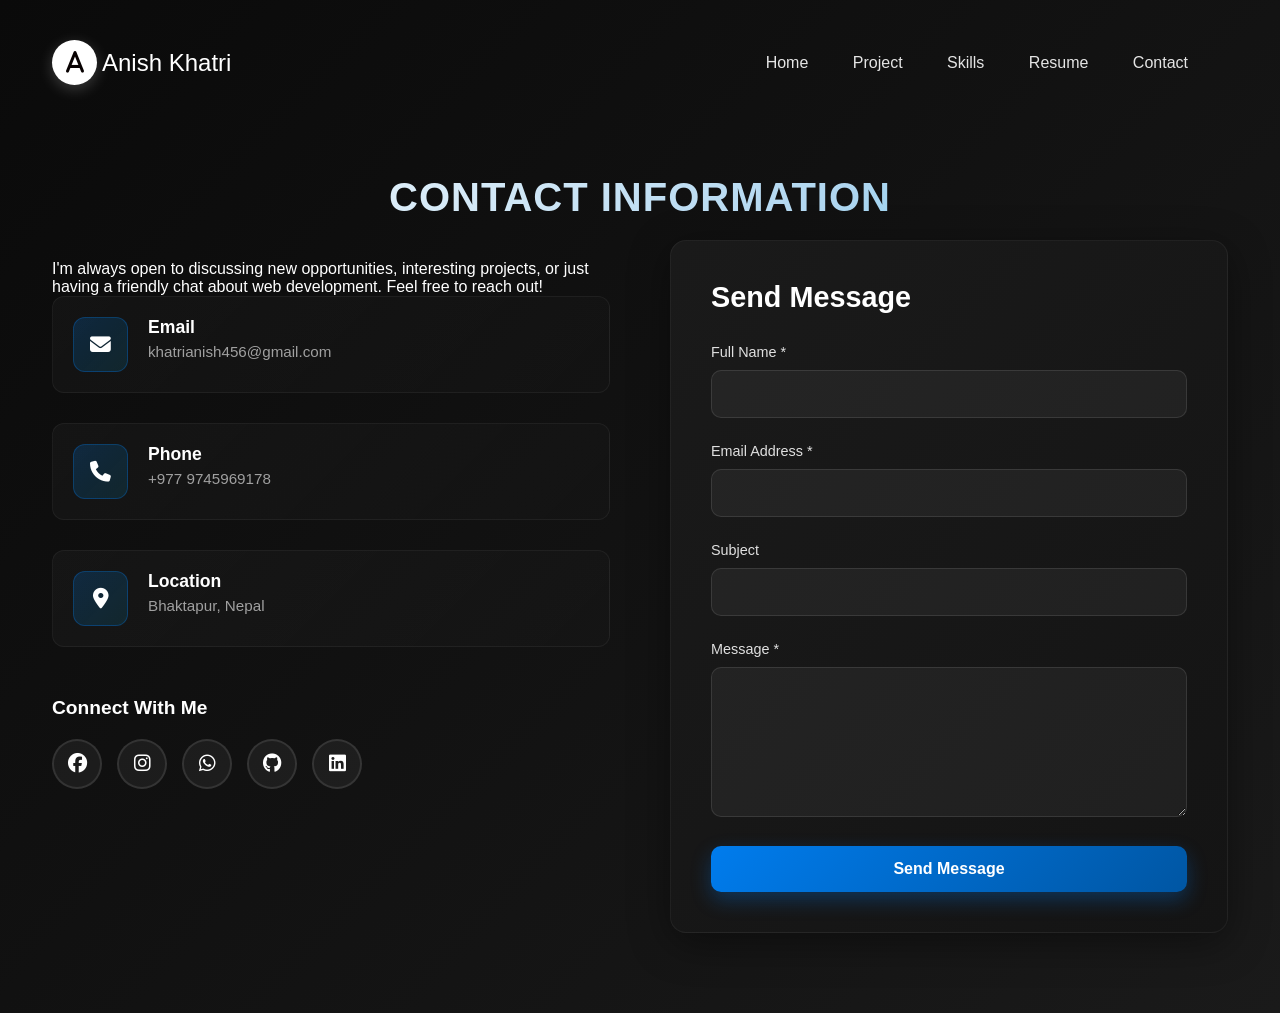
<file: contact.html>
<!DOCTYPE html>
<html lang="en">
<head>
    <meta charset="UTF-8">
    <meta name="viewport" content="width=device-width, initial-scale=1.0">
    <title>Contact- Anish Khatri</title>
    <link rel="stylesheet" href="contact.css">
    <link rel="stylesheet" href="https://cdnjs.cloudflare.com/ajax/libs/font-awesome/6.7.2/css/all.min.css">
</head>
<body>
    <div class="main">
        <div class="top">
            <header>
                <div class="logo">
                    <i class="fa-solid fa-a"></i>  <!-- this tag uses font awesome -->
                    <div class="logo-text">Anish Khatri</div>
                </div>
                <nav>
                    <div class="togglebtn">
                        <span></span>
                        <span></span>
                        <span></span>
                    </div>
                    <ul class="navlink">
                        <li><a href="index.html">Home</a></li> 
                        <li><a href="project.html">Project</a></li>
                        <li><a href="skill.html">Skills</a></li>
                        <li><a href="Resume.html">Resume</a></li> 
                        <li><a href="">Contact</a></li> 
                    </ul>
                </nav>
            </header>
            <div class="page-container">
                <h1 class="page-title">Contact Information</h1>
                
                <div class="contact-container">
                    <div class="contact-info">
                        <p>I'm always open to discussing new opportunities, interesting projects, or just having a friendly chat about web development. Feel free to reach out!</p>
                        
                        <div class="contact-details">
                            <div class="contact-item">
                                <div class="contact-icon">
                                    <i class="fa-solid fa-envelope"></i>
                                </div>
                                <div class="contact-text">
                                    <h3>Email</h3>
                                    <p>khatrianish456@gmail.com</p>
                                </div>
                            </div>
                            
                            <div class="contact-item">
                                <div class="contact-icon">
                                    <i class="fa-solid fa-phone"></i>
                                </div>
                                <div class="contact-text">
                                    <h3>Phone</h3>
                                    <p>+977 9745969178</p>
                                </div>
                            </div>
                            
                            <div class="contact-item">
                                <div class="contact-icon">
                                    <i class="fa-solid fa-location-dot"></i>
                                </div>
                                <div class="contact-text">
                                    <h3>Location</h3>
                                    <p>Bhaktapur, Nepal</p>
                                </div>
                            </div>
                        </div>
                        
                        <div class="contact-social">
                            <h3>Connect With Me</h3>
                            <div class="contact-social-links">
                                <a href="https://www.facebook.com/share/1A3P8V1MvE/" target="_blank" rel="noopener noreferrer"><i class="fa-brands fa-facebook"></i></a>
                                <a href="https://www.instagram.com/anishh__khatri?igsh=MTZnNTc5MmM3Mm4xbw==" target="_blank" rel="noopener noreferrer"><i class="fa-brands fa-instagram"></i></a>
                                <a href="https://wa.me/1234567890" target="_blank" rel="noopener noreferrer"><i class="fa-brands fa-whatsapp"></i></a>
                                <a href="https://github.com/Anish777-Khatri" target="_blank" rel="noopener noreferrer"><i class="fa-brands fa-github"></i></a>
                                <a href="https://www.linkedin.com/in/anish-khatri-4902b7243?utm_source=share&utm_campaign=share_via&utm_content=profile&utm_medium=android_app" target="_blank" rel="noopener noreferrer"><i class="fa-brands fa-linkedin"></i></a>
                            </div>
                        </div>
                    </div>
                    
                    <div class="contact-form">
                        <h2>Send Message</h2>
                        <div id="alertMessage" class="alert"></div>
                        
                        <form id="contactForm" action="https://formspree.io/f/xnjarwyg" method="POST">
                            <div class="form-group">
                                <label for="name">Full Name *</label>
                                <input type="text" class="form-control" id="name" name="name" required>
                            </div>
                            
                            <div class="form-group">
                                <label for="email">Email Address *</label>
                                <input type="email" class="form-control" id="email" name="email" required>
                            </div>
                            
                            <div class="form-group">
                                <label for="subject">Subject</label>
                                <input type="text" class="form-control" id="subject" name="subject">
                            </div>
                            
                            <div class="form-group">
                                <label for="message">Message *</label>
                                <textarea class="form-control" id="message" name="message" rows="5" required></textarea>
                            </div>
                            
                            <button type="submit" class="submit-btn">Send Message</button>
                        </form>
                    </div>
                </div>
            </div>
        </div>
    </div>
    <script>
        // Contact Form Submission Handler
        const contactForm = document.getElementById('contactForm');
        const submitBtn = contactForm.querySelector('.submit-btn');
        const alertMessage = document.getElementById('alertMessage');

        contactForm.addEventListener('submit', async function(e) {
            e.preventDefault();
            
            // Get form data
            const formData = new FormData(contactForm);
            
            // Show loading state
            submitBtn.classList.add('loading');
            submitBtn.disabled = true;
            
            // Hide any previous alerts
            alertMessage.classList.remove('show', 'alert-success', 'alert-error');
            
            try {
                // Send form data to Formspree
                const response = await fetch(contactForm.action, {
                    method: 'POST',
                    body: formData,
                    headers: {
                        'Accept': 'application/json'
                    }
                });
                
                // Remove loading state
                submitBtn.classList.remove('loading');
                submitBtn.disabled = false;
                
                if (response.ok) {
                    // Success
                    showAlert('Thank you for your message! I will get back to you soon.', 'success');
                    contactForm.reset();
                } else {
                    // Error
                    showAlert('Oops! There was a problem sending your message. Please try again.', 'error');
                }
            } catch (error) {
                // Network error
                submitBtn.classList.remove('loading');
                submitBtn.disabled = false;
                showAlert('Connection error. Please check your internet and try again.', 'error');
            }
        });

        function showAlert(message, type) {
            alertMessage.textContent = message;
            alertMessage.className = `alert alert-${type} show`;
            
            // Auto-hide success messages after 5 seconds
            if (type === 'success') {
                setTimeout(() => {
                    alertMessage.classList.remove('show');
                }, 5000);
            }
        }

        // Include your existing script.js functionality here if needed
        // Or keep the script.js file linked separately
    </script>
        </div>
    </div>
</body>
</html>
</file>
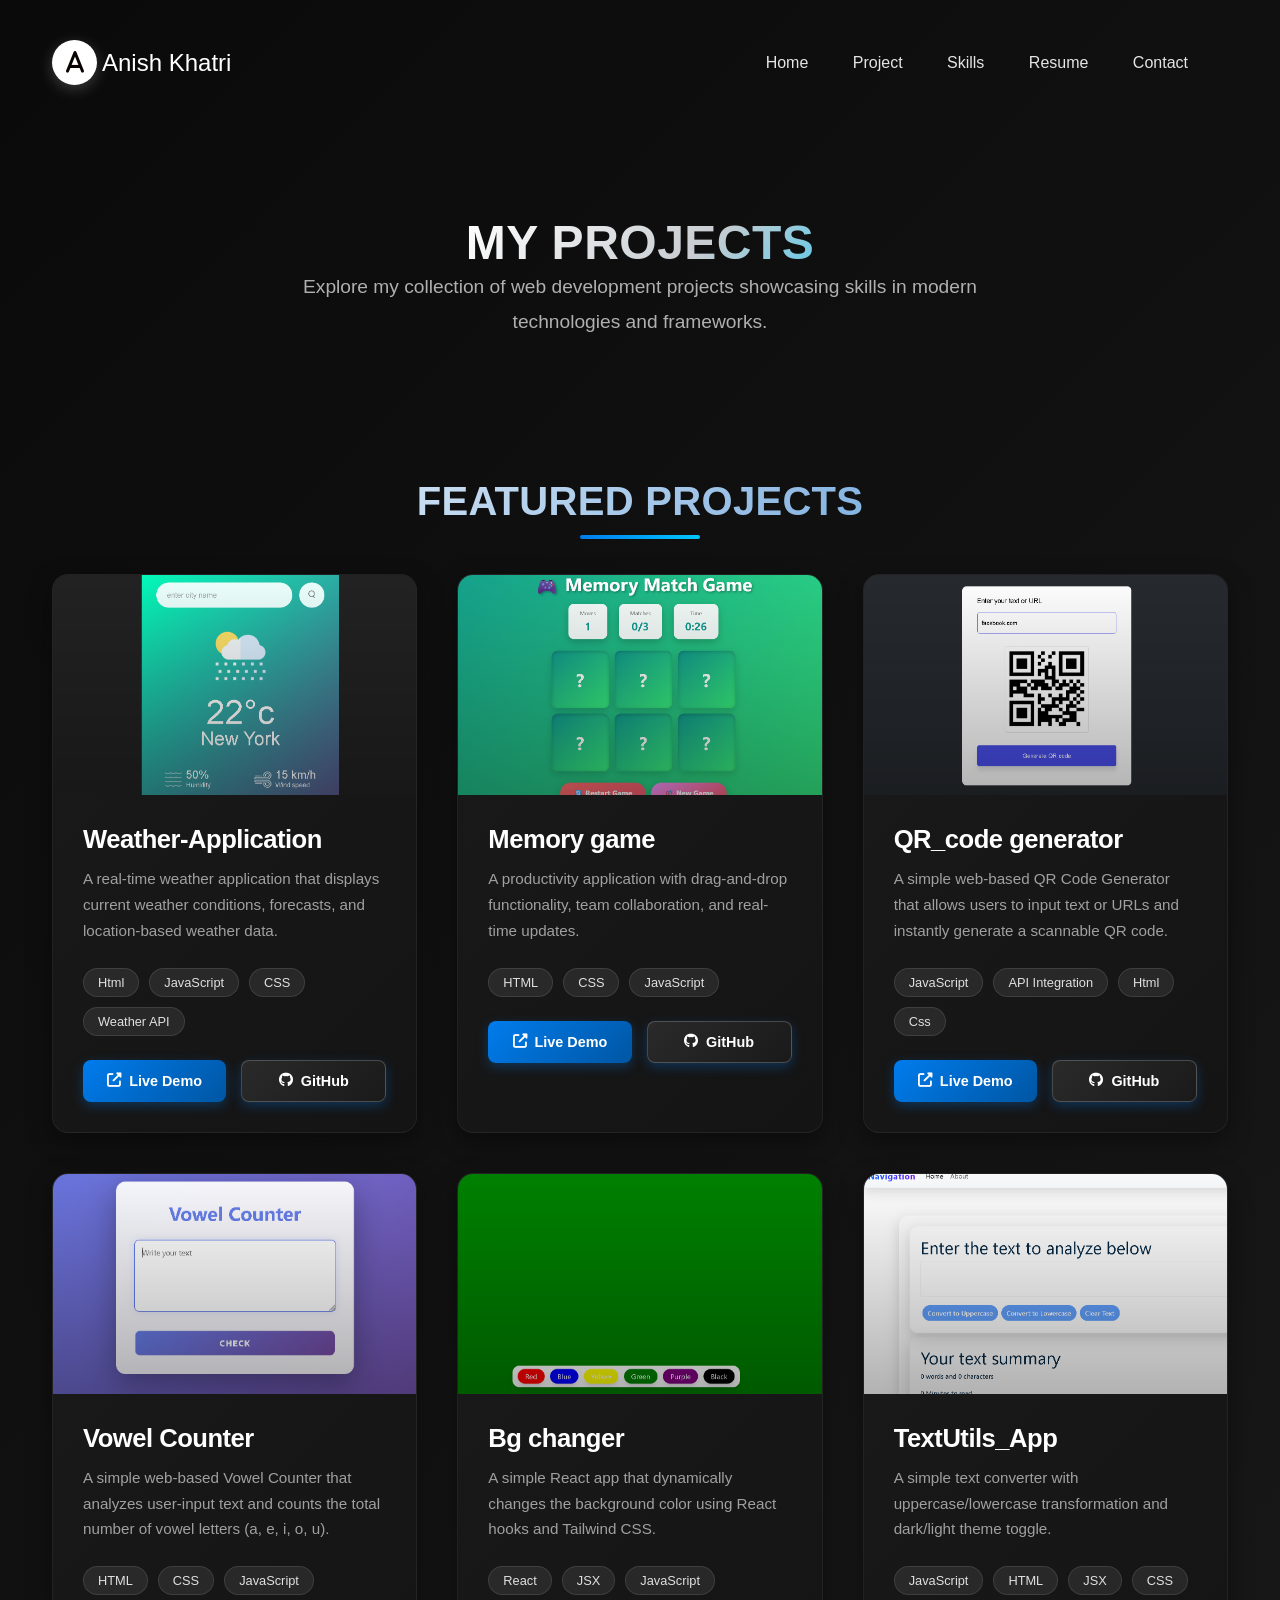
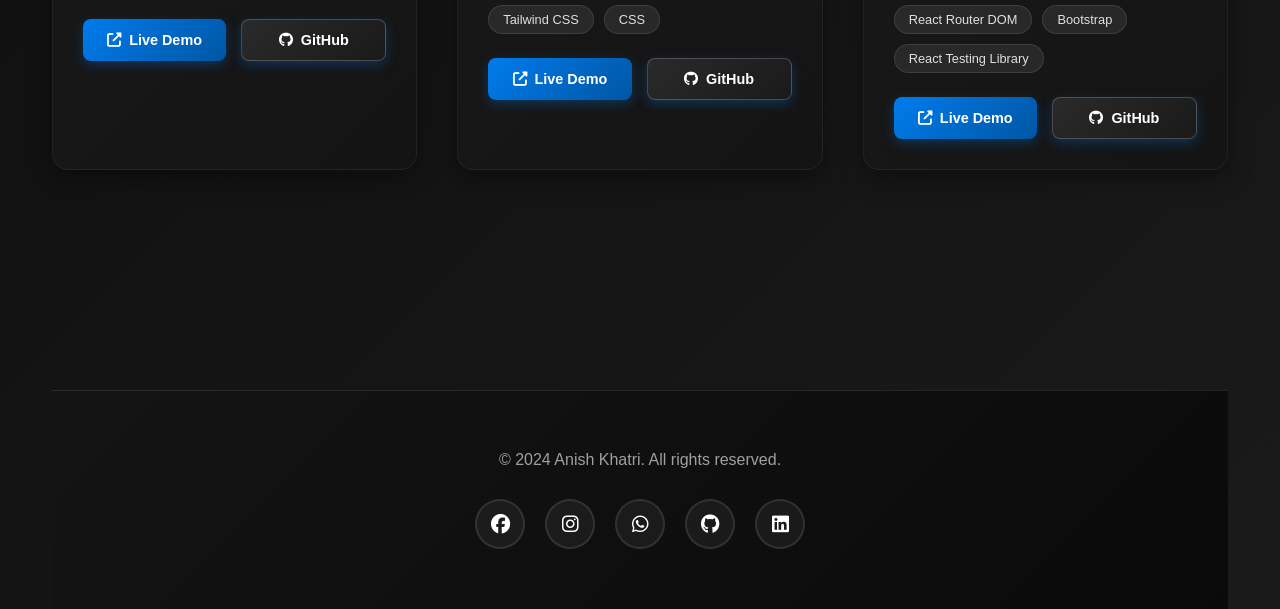
<file: project.html>
<!DOCTYPE html>
<html lang="en">
<head>
    <meta charset="UTF-8">
    <meta name="viewport" content="width=device-width, initial-scale=1.0">
    <title>Project- Anish Khatri</title>
    <link rel="stylesheet" href="project.css">
    <link rel="stylesheet" href="https://cdnjs.cloudflare.com/ajax/libs/font-awesome/6.7.2/css/all.min.css">
</head>
<body>
    <div class="main">
        <div class="top">
            <header>
                <div class="logo">
                    <i class="fa-solid fa-a"></i>  <!-- this tag uses font awesome -->
                    <div class="logo-text">Anish Khatri</div>
                </div>
                <nav>
                    <div class="togglebtn">
                        <span></span>
                        <span></span>
                        <span></span>
                    </div>
                    <ul class="navlink">
                        <li><a href="index.html">Home</a></li> 
                        <li><a href="project.html">Project</a></li> 
                        <li><a href="skill.html">Skills</a></li> 
                        <li><a href="Resume.html">Resume</a></li> 
                        <li><a href="contact.html">Contact</a></li> 
                    </ul>
                </nav>
            </header>
            <section class="hero">
        <div class="container">
            <h1>My Projects</h1>
            <p>Explore my collection of web development projects showcasing skills in modern technologies and frameworks.</p>
        </div>
    </section>
    <!-- Projects Section -->
    <section class="projects-section">
        <div class="container">
            <h2 class="section-title">Featured Projects</h2>
            
            <div class="projects-grid" id="projectsGrid">
                <!-- Projects will be loaded here by JavaScript -->
            </div>
        </div>
    </section>

    <!-- Skills Section -->

    <!-- Footer -->
    <footer>
        <div class="container">
            <div class="footer-content">
                <div class="footer-text">
                    <p>&copy; 2024 Anish Khatri. All rights reserved.</p>
                </div>
                <div class="footer-social">
                    <a href="https://www.facebook.com/share/1A3P8V1MvE/" target="_blank" rel="noopener noreferrer"><i class="fa-brands fa-facebook"></i></a>
                        <a href="https://www.instagram.com/anishh__khatri?igsh=MTZnNTc5MmM3Mm4xbw==" target="_blank" rel="noopener noreferrer"><i class="fa-brands fa-instagram"></i></a>
                        <a href="https://wa.me/1234567890" target="_blank" rel="noopener noreferrer"><i class="fa-brands fa-whatsapp"></i></a>
                        <a href="https://github.com/Anish777-Khatri" target="_blank" rel="noopener noreferrer"><i class="fa-brands fa-github"></i></a>
                        <a href="https://www.linkedin.com/in/anish-khatri-4902b7243?utm_source=share&utm_campaign=share_via&utm_content=profile&utm_medium=android_app" target="_blank" rel="noopener noreferrer"><i class="fa-brands fa-linkedin"></i></a>
                    </div>
                </div>
            </div>
        </div>
    </footer>

    <!-- JavaScript -->
    <script>
        // Projects Data
        const projects = [
            {
                id: 1,
                title: "Weather-Application",
                description: "A real-time weather application that displays current weather conditions, forecasts, and location-based weather data.",
                image: "images/Weather.png",
                technologies: ["Html", "JavaScript", "CSS", "Weather API"],
                liveUrl: " https://anish777-khatri.github.io/Weather_App/",
                githubUrl: "https://github.com/Anish777-Khatri/Weather_App"
            },
            {
                id: 2,
                title: "Memory game",
                description: "A productivity application with drag-and-drop functionality, team collaboration, and real-time updates.",
                image: "images/memory.png",
                technologies: ["HTML","CSS","JavaScript"],
                liveUrl: "https://anish777-khatri.github.io/memory-game/",
                githubUrl: "https://github.com/Anish777-Khatri/memory-game"
            },
            {
                id: 3,
                title: "QR_code generator",
                description: "A simple web-based QR Code Generator that allows users to input text or URLs and instantly generate a scannable QR code.",
                image: "images/Qrcode.png",
                technologies: ["JavaScript", "API Integration", "Html", "Css"],
                liveUrl: "https://anish777-khatri.github.io/Qr-code-Generator/",
                githubUrl: "https://github.com/Anish777-Khatri/Qr-code-Generator"
            },
            {
                id: 4,
                title: "Vowel Counter",
                description: "A simple web-based Vowel Counter that analyzes user-input text and counts the total number of vowel letters (a, e, i, o, u).",
                image: "images/vowel.png",
                technologies: ["HTML", "CSS", "JavaScript"],
                liveUrl: "https://anish777-khatri.github.io/Vowel-letter/",
                githubUrl: "https://github.com/Anish777-Khatri/Vowel-letter"
            },
            {
                id: 5,
                title: "Bg changer",
                description: "A simple React app that dynamically changes the background color using React hooks and Tailwind CSS.",
                image: "images/bg.png",
                technologies: ["React", "JSX", "JavaScript", "Tailwind CSS","CSS"],
                liveUrl: "https://anish777-khatri.github.io/bgchanger/",
                githubUrl: "https://github.com/Anish777-Khatri/bgchanger"
            },
            {
                id: 6,
                title: "TextUtils_App",
                description: "A simple text converter with uppercase/lowercase transformation and dark/light theme toggle.",
                image: "images/textConv.png",
                technologies: ["JavaScript", "HTML", "JSX", "CSS","React Router DOM","Bootstrap","React Testing Library"],
                liveUrl: " https://anish777-khatri.github.io/react_app/",
                githubUrl: "https://github.com/Anish777-Khatri/react_app"
            }
        ];

        // Function to create project card HTML
        function createProjectCard(project) {
            return `
                <div class="project-card">
                    <div class="project-image">
                        <img src="${project.image}" alt="${project.title}">
                    </div>
                    <div class="project-content">
                        <h3 class="project-title">${project.title}</h3>
                        <p class="project-description">${project.description}</p>
                        <div class="project-tech">
                            ${project.technologies.map(tech => `<span class="tech-tag">${tech}</span>`).join('')}
                        </div>
                        <div class="project-links">
                            <a href="${project.liveUrl}" class="project-btn" target="_blank">
                                <i class="fas fa-external-link-alt"></i> Live Demo
                            </a>
                            <a href="${project.githubUrl}" class="project-btn github" target="_blank">
                                <i class="fab fa-github"></i> GitHub
                            </a>
                        </div>
                    </div>
                </div>
            `;
        }

        // Function to load projects
        function loadProjects() {
            const projectsGrid = document.getElementById('projectsGrid');
            if (projectsGrid) {
                projectsGrid.innerHTML = projects.map(project => createProjectCard(project)).join('');
            }
        }

        // Function to filter projects by technology
        function filterProjects(technology) {
            const filteredProjects = projects.filter(project => 
                project.technologies.some(tech => tech.toLowerCase() === technology.toLowerCase())
            );
            
            const projectsGrid = document.getElementById('projectsGrid');
            if (projectsGrid) {
                projectsGrid.innerHTML = filteredProjects.map(project => createProjectCard(project)).join('');
            }
        }

        // Function to show all projects
        function showAllProjects() {
            loadProjects();
        }

        // Function to add skill level animation
        function animateSkillLevels() {
            const skillItems = document.querySelectorAll('.skill-item');
            skillItems.forEach(item => {
                const level = item.querySelector('.skill-level');
                if (level) {
                    const levelText = level.textContent;
                    level.style.opacity = '0';
                    level.style.transform = 'translateX(20px)';
                    
                    setTimeout(() => {
                        level.style.transition = 'all 0.5s ease';
                        level.style.opacity = '1';
                        level.style.transform = 'translateX(0)';
                    }, 100);
                }
            });
        }

        // Function to add hover effects to project cards
        function addProjectHoverEffects() {
            const projectCards = document.querySelectorAll('.project-card');
            projectCards.forEach(card => {
                card.addEventListener('mouseenter', () => {
                    card.style.transform = 'translateY(-10px)';
                    card.style.boxShadow = '0 15px 30px rgba(0, 124, 237, 0.3)';
                });
                
                card.addEventListener('mouseleave', () => {
                    card.style.transform = 'translateY(0)';
                    card.style.boxShadow = '0 5px 15px rgba(0, 0, 0, 0.2)';
                });
            });
        }

        // Function to initialize the page
        function initializePage() {
            // Load projects
            loadProjects();
            
            // Add hover effects to project cards
            addProjectHoverEffects();
            
            // Animate skill levels
            animateSkillLevels();
            
            // Add click event to navigation links
            const navLinks = document.querySelectorAll('.nav-links a');
            navLinks.forEach(link => {
                link.addEventListener('click', function(e) {
                    e.preventDefault();
                    
                    // Remove active class from all links
                    navLinks.forEach(l => l.classList.remove('active'));
                    
                    // Add active class to clicked link
                    this.classList.add('active');
                    
                    // Get the link text
                    const linkText = this.textContent.toLowerCase();
                    
                    // Handle different navigation options
                    if (linkText === 'projects') {
                        showAllProjects();
                        document.querySelector('.projects-section').scrollIntoView({ behavior: 'smooth' });
                    } else if (linkText === 'about') {
                        document.querySelector('.skills-section').scrollIntoView({ behavior: 'smooth' });
                    } else if (linkText === 'contact') {
                        // In a real app, this would navigate to contact page
                        alert('Contact page would open here');
                    }
                });
            });
            
            // Add filter functionality (example for demonstration)
            console.log('Use filterProjects("React") to show React projects');
            console.log('Use showAllProjects() to show all projects');
        }

        // Initialize the page when DOM is loaded
        document.addEventListener('DOMContentLoaded', initializePage);

        // Make functions available globally for demonstration
        window.filterProjects = filterProjects;
        window.showAllProjects = showAllProjects;
    </script>
            </div>
            </div>
</body>
</html>
</file>
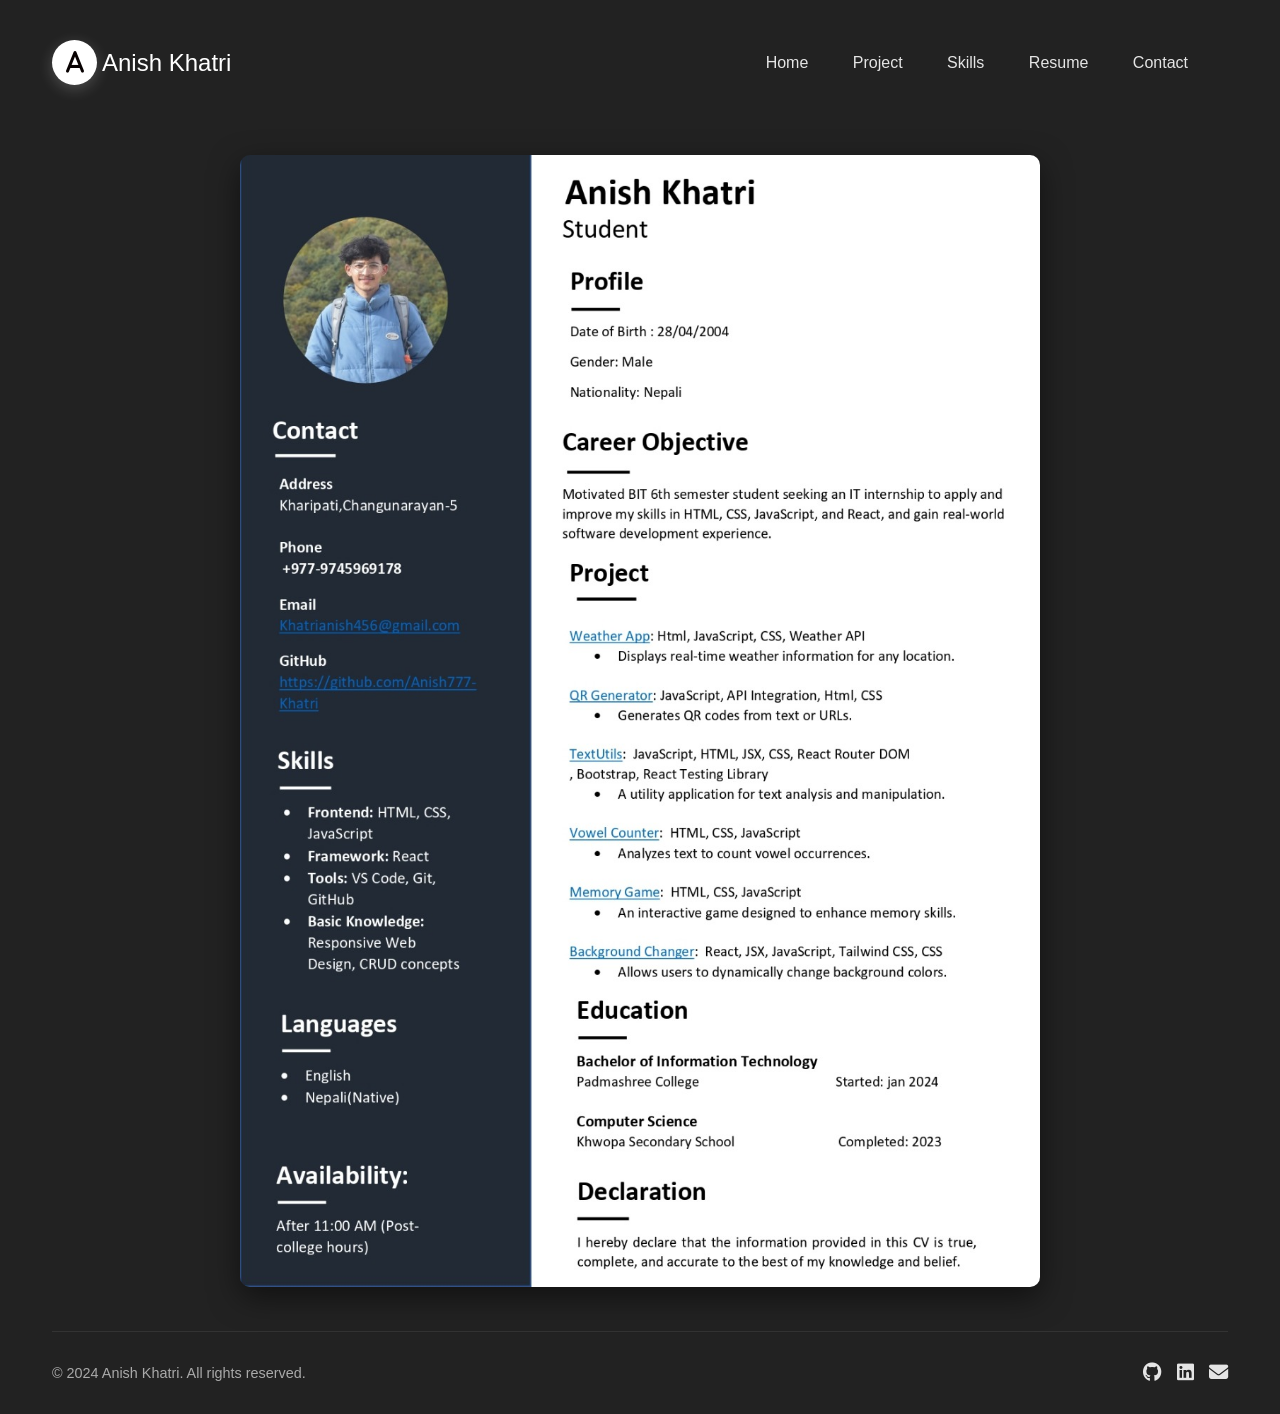
<file: Resume.html>
<!DOCTYPE html>
<html lang="en">
<head>
    <meta charset="UTF-8">
    <meta name="viewport" content="width=device-width, initial-scale=1.0">
    <title>Resume- Anish Khatri</title>
    <link rel="stylesheet" href="resume.css">
    <link rel="stylesheet" href="https://cdnjs.cloudflare.com/ajax/libs/font-awesome/6.7.2/css/all.min.css">
</head>
<body>
    <div class="main">
        <div class="top">
            <header>
                <div class="logo">
                    <i class="fa-solid fa-a"></i>  <!-- this tag uses font awesome -->
                    <div class="logo-text">Anish Khatri</div>
                </div>
                <nav>
                    <div class="togglebtn">
                        <span></span>
                        <span></span>
                        <span></span>
                    </div>
                    <ul class="navlink">
                        <li><a href="index.html">Home</a></li> 
                        <li><a href="project.html">Project</a></li>
                        <li><a href="skill.html">Skills</a></li> 
                        <li><a href="Resume.html">Resume</a></li> 
                        <li><a href="contact.html">Contact</a></li> 
                    </ul>
                </nav>
            </header>
            <body>
<main class="image-content">
    <div class="container">
        <div class="image-wrapper">
            <a href="images/anish.pdf" target="_blank">
                <img src="images/cv.jpeg" 
                     alt="Resume - Click to view PDF" 
                     class="resume-image">
            </a>
        </div>
    </div>
</main>
    <footer>
        <div class="container">
            <div class="footer-content">
                <div class="copyright">
                    <p>&copy; 2024 Anish Khatri. All rights reserved.</p>
                </div>
                <div class="social-links">
                    <a href="https://github.com" class="social-link" target="_blank">
                        <i class="fab fa-github"></i>
                    </a>
                    <a href="https://linkedin.com" class="social-link" target="_blank">
                        <i class="fab fa-linkedin"></i>
                    </a>
                    <a href="mailto:khatrianish456@gmail.com" class="social-link">
                        <i class="fas fa-envelope"></i>
                    </a>
                </div>
            </div>
            </div>
        </div>
    </footer>
</body>
</html>
</body>
</html>
</file>
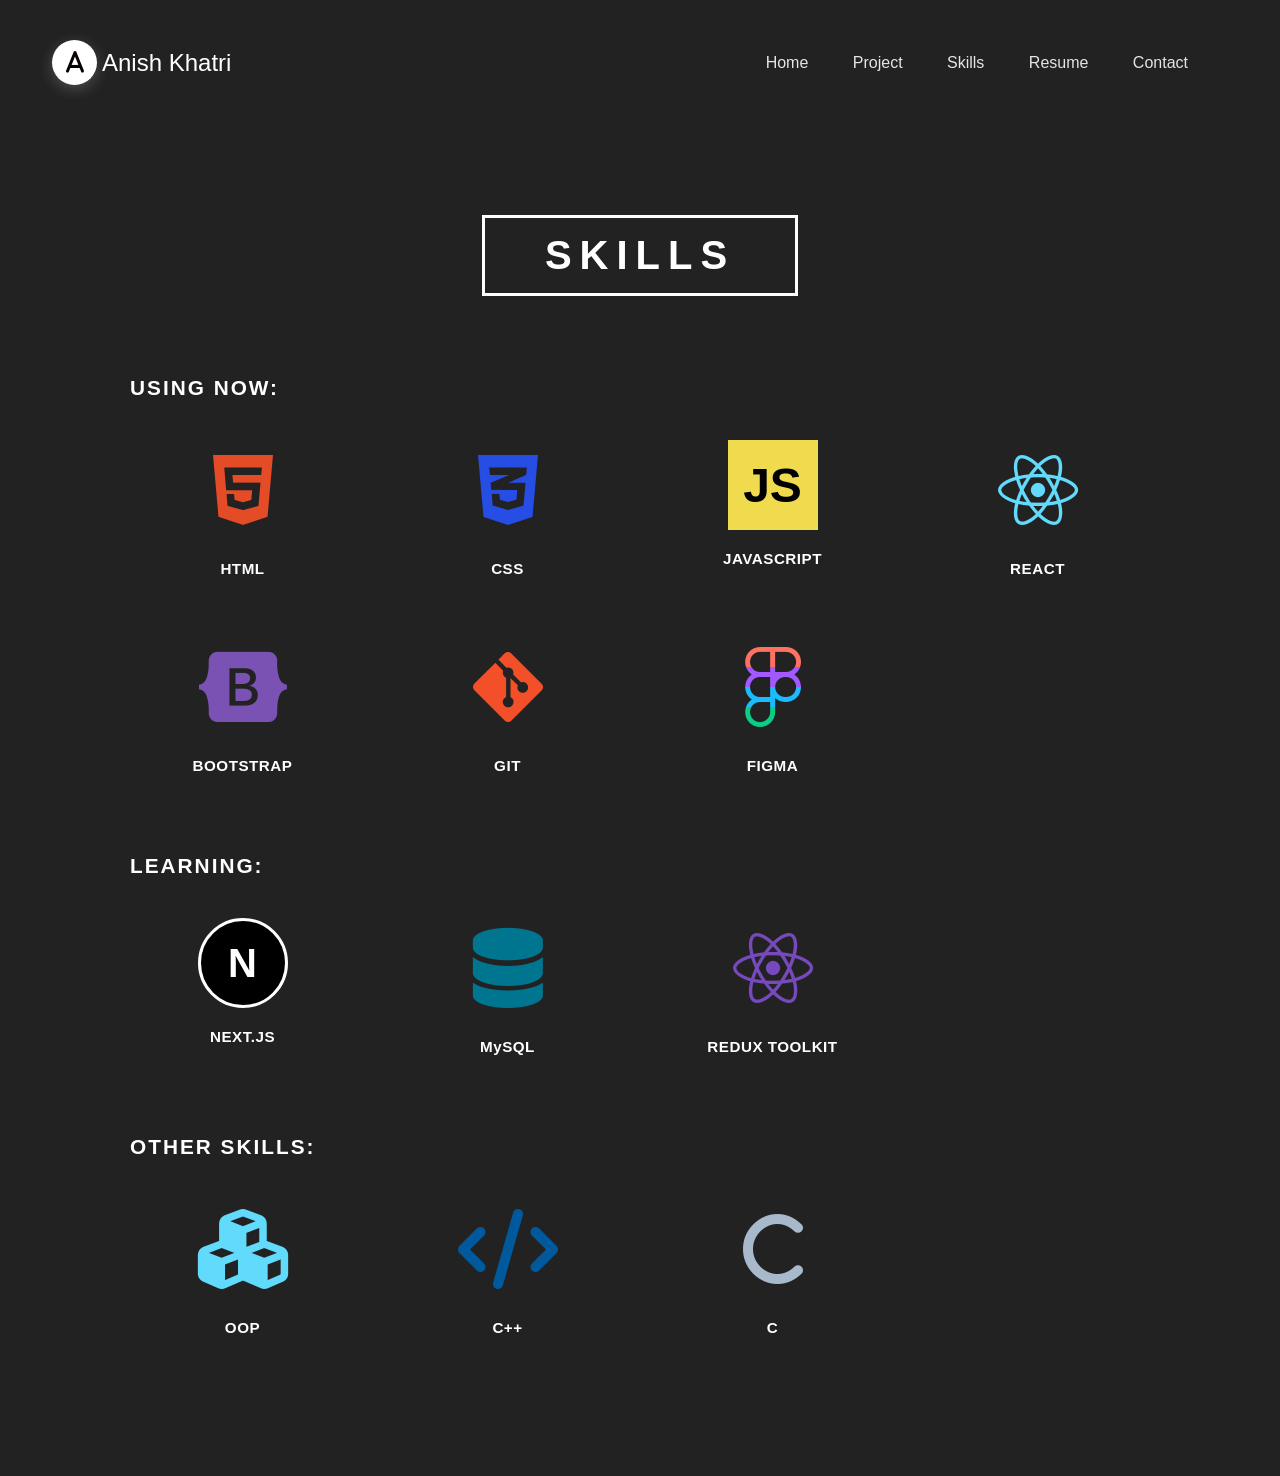
<file: skill.html>
<!DOCTYPE html>
<html lang="en">
<head>
    <meta charset="UTF-8">
    <meta name="viewport" content="width=device-width, initial-scale=1.0">
    <title>Skills - Anish Khatri</title>
    <link rel="stylesheet" href="port.css">
    <link rel="stylesheet" href="https://cdnjs.cloudflare.com/ajax/libs/font-awesome/6.7.2/css/all.min.css">
    <style>
        .skills-container {
            max-width: 1100px;
            margin: 0 auto;
            padding: 100px 40px 60px;
        }

        .skills-header {
            text-align: center;
            margin-bottom: 80px;
        }

        .skills-header h1 {
            font-size: 2.5rem;
            font-weight: 700;
            letter-spacing: 8px;
            border: 3px solid #fff;
            display: inline-block;
            padding: 15px 60px;
            background: transparent;
            color: #fff;
        }

        .skills-section {
            margin-bottom: 80px;
        }

        .skills-section h2 {
            font-size: 1.3rem;
            margin-bottom: 40px;
            color: #fff;
            font-weight: 700;
            letter-spacing: 2px;
        }

        .skills-grid {
            display: grid;
            grid-template-columns: repeat(4, 1fr);
            gap: 60px 40px;
            margin-top: 40px;
        }

        .skill-card {
            text-align: center;
            transition: transform 0.3s ease;
        }

        .skill-card:hover {
            transform: translateY(-5px);
        }

        .skill-icon {
            width: 100px;
            height: 100px;
            margin: 0 auto 20px;
            display: flex;
            align-items: center;
            justify-content: center;
        }

        .skill-icon i {
            font-size: 5rem;
        }

        .html-icon { color: #e34c26; }
        .css-icon { color: #264de4; }
        .sass-icon { color: #cc6699; }
        .js-icon { 
            background: #f0db4f;
            color: #000;
            width: 90px;
            height: 90px;
            display: flex;
            align-items: center;
            justify-content: center;
            font-weight: 700;
            font-size: 3rem;
            font-family: Arial, sans-serif;
        }
        .react-icon { color: #61dafb; }
        .bootstrap-icon { color: #7952b3; }
        .git-icon { color: #f34f29; }
        .figma-icon { 
            background: linear-gradient(180deg, #ff7262 0%, #ff7262 25%, #a259ff 25%, #a259ff 50%, #1abcfe 50%, #1abcfe 75%, #0acf83 75%, #0acf83 100%);
            -webkit-background-clip: text;
            -webkit-text-fill-color: transparent;
            background-clip: text;
        }
        
        /* Next.js Icon Styling */
        .nextjs-icon { 
            color: #fff;
            background: #000;
            width: 90px;
            height: 90px;
            border-radius: 50%;
            display: flex;
            align-items: center;
            justify-content: center;
            font-weight: 700;
            font-size: 2.5rem;
            font-family: 'Segoe UI', sans-serif;
            border: 3px solid #fff;
        }
        
        .mysql-icon { color: #00758f; }
        
        /* Redux Toolkit Icon Styling */
        .redux-icon { 
            color: #764abc;
        }
        
        .cpp-icon { color: #00599c; }
        .c-icon { color: #a8b9cc; }
        
        /* OOP Icon Styling */
        .oop-icon {
            color: #61dafb;
            font-size: 4.5rem;
        }

        .skill-name {
            font-size: 0.95rem;
            color: #fff;
            font-weight: 600;
            margin-top: 15px;
            letter-spacing: 0.5px;
        }

        .language-grid {
            display: grid;
            grid-template-columns: repeat(4, 1fr);
            gap: 60px 40px;
        }

        .language-card {
            text-align: center;
        }

        .flag-icon {
            width: 100px;
            height: 100px;
            margin: 0 auto 20px;
            border-radius: 50%;
            overflow: hidden;
            display: flex;
            align-items: center;
            justify-content: center;
            font-size: 4rem;
        }

        .spain-flag {
            background: linear-gradient(to bottom, #AA151B 0%, #AA151B 33%, #F1BF00 33%, #F1BF00 66%, #AA151B 66%, #AA151B 100%);
        }

        .language-level {
            font-size: 0.85rem;
            color: #666;
            margin-top: 5px;
        }

        @media (max-width: 768px) {
            .skills-grid,
            .language-grid {
                grid-template-columns: repeat(2, 1fr);
                gap: 40px 20px;
            }

            .skills-header h1 {
                font-size: 2rem;
                padding: 12px 30px;
                letter-spacing: 4px;
            }

            .skills-container {
                padding: 80px 20px 40px;
            }
        }

        @media (max-width: 480px) {
            .skills-grid,
            .language-grid {
                grid-template-columns: repeat(2, 1fr);
            }
        }
    </style>
</head>
<body>
    <div class="main">
        <div class="top">
            <header>
                <div class="logo">
                    <i class="fa-solid fa-a"></i>
                    <div class="logo-text">Anish Khatri</div>
                </div>
                <nav>
                    <div class="togglebtn">
                        <span></span>
                        <span></span>
                        <span></span>
                    </div>
                    <ul class="navlink">
                        <li><a href="index.html">Home</a></li> 
                        <li><a href="project.html">Project</a></li> 
                        <li><a href="skills.html">Skills</a></li>
                        <li><a href="Resume.html">Resume</a></li> 
                        <li><a href="contact.html">Contact</a></li> 
                    </ul>
                </nav>
            </header>

            <div class="skills-container">
                <div class="skills-header">
                    <h1>SKILLS</h1>
                </div>

                <!-- Using Now Section -->
                <div class="skills-section">
                    <h2>USING NOW:</h2>
                    <div class="skills-grid">
                        <div class="skill-card">
                            <div class="skill-icon">
                                <i class="fa-brands fa-html5 html-icon"></i>
                            </div>
                            <div class="skill-name">HTML</div>
                        </div>

                        <div class="skill-card">
                            <div class="skill-icon">
                                <i class="fa-brands fa-css3-alt css-icon"></i>
                            </div>
                            <div class="skill-name">CSS</div>
                        </div>

                        <div class="skill-card">
                            <div class="skill-icon js-icon">
                                JS
                            </div>
                            <div class="skill-name">JAVASCRIPT</div>
                        </div>

                        <div class="skill-card">
                            <div class="skill-icon">
                                <i class="fa-brands fa-react react-icon"></i>
                            </div>
                            <div class="skill-name">REACT</div>
                        </div>

                        <div class="skill-card">
                            <div class="skill-icon">
                                <i class="fa-brands fa-bootstrap bootstrap-icon"></i>
                            </div>
                            <div class="skill-name">BOOTSTRAP</div>
                        </div>

                        <div class="skill-card">
                            <div class="skill-icon">
                                <i class="fa-brands fa-git-alt git-icon"></i>
                            </div>
                            <div class="skill-name">GIT</div>
                        </div>

                        <div class="skill-card">
                            <div class="skill-icon">
                                <i class="fa-brands fa-figma figma-icon"></i>
                            </div>
                            <div class="skill-name">FIGMA</div>
                        </div>
                    </div>
                </div>

                <!-- Learning Section -->
                <div class="skills-section">
                    <h2>LEARNING:</h2>
                    <div class="skills-grid">
                        <div class="skill-card">
                            <div class="skill-icon nextjs-icon">
                                N
                            </div>
                            <div class="skill-name">NEXT.JS</div>
                        </div>

                        <div class="skill-card">
                            <div class="skill-icon">
                                <i class="fa-solid fa-database mysql-icon"></i>
                            </div>
                            <div class="skill-name">MySQL</div>
                        </div>

                        <div class="skill-card">
                            <div class="skill-icon">
                                <i class="fa-brands fa-react redux-icon"></i>
                            </div>
                            <div class="skill-name">REDUX TOOLKIT</div>
                        </div>
                    </div>
                </div>

                <!-- Other Skills Section -->
                <div class="skills-section">
                    <h2>OTHER SKILLS:</h2>
                    <div class="language-grid">
                        <div class="language-card">
                            <div class="skill-icon">
                                <i class="fa-solid fa-cubes oop-icon"></i>
                            </div>
                            <div class="skill-name">OOP</div>
                        </div>
                        
                        <div class="language-card">
                            <div class="skill-icon">
                                <i class="fa-solid fa-code cpp-icon"></i>
                            </div>
                            <div class="skill-name">C++</div>
                        </div>

                        <div class="language-card">
                            <div class="skill-icon">
                                <i class="fa-solid fa-c c-icon"></i>
                            </div>
                            <div class="skill-name">C</div>
                        </div>
                    </div>
                </div>
            </div>
        </div>
    </div>

    <script>
        var togglebtn = document.querySelector(".togglebtn");
        var nav = document.querySelector(".navlink");

        togglebtn.addEventListener("click", function(){
            this.classList.toggle("click");
            nav.classList.toggle("open");
        });
    </script>
</body>
</html>
</file>
<file: contact.css>
* {
            box-sizing: border-box;
            padding: 0;
            margin: 0;
            font-family: 'Poppins', sans-serif;
            text-decoration: none;
        }

        body {
            overflow-x: hidden;
            background-color: #0a0a0a;
            color: #ffffff;
        }

        .main {
            width: 100%;
            min-height: 100vh;
            background: linear-gradient(135deg, #0a0a0a 0%, #1a1a1a 100%);
        }

        .top {
            width: 1280px;
            max-width: 95%;
            margin: 0 auto;
            padding: 0 20px;
        }

 header{
    padding: 40px 0 30px;
    display: flex;
    justify-content: space-between;
    align-items: center;
    flex-wrap: wrap;
}

/* Enhanced Logo Styles */
.logo{
    display: inline-flex;
    justify-content: center;
    align-items: center;
    transition: transform 0.3s ease;
}
.logo:hover{
    transform: translateY(-3px);
}
.logo i{
    height: 45px;
    width:45px;
    background-color: #fff;
    border-radius: 50%;
    color: #070101ff;
    font-weight: 700;
    font-size: 1.5rem;
    padding: 10px;
    margin-right: 5px;
    cursor: pointer;
    text-align: center;
    transition: all 0.4s ease;
    box-shadow: 0 4px 15px rgba(255, 255, 255, 0.2);
}
.logo i:hover{
    background: linear-gradient(135deg, #007ced, #00c6ff);
    color: #fff;
    transform: rotate(360deg) scale(1.1);
    box-shadow: 0 6px 20px rgba(0, 124, 237, 0.4);
}
.logo .logo-text{
    font-size: 24px;
    font-weight: 500;
    color: #fff;
    transition: color 0.3s ease;
}
.logo:hover .logo-text{
    color: #007ced;
}
nav .togglebtn{
    width: 35px;
    height: 35px;
    position: absolute;
    top: 45px;
    right: 3%;
    z-index: 5;
    cursor: pointer;
    display: none;
    transition: transform 0.3s ease;
}
nav .togglebtn:hover{
    transform: scale(1.1);
}
nav .togglebtn span{
    display: block;
    background-color: #fff;
    margin: 5px 0px;
    width: 100%;
    height: 3px;
    transition: 0.3s;
    transition-property: transform, opacity, background-color;
}
nav .togglebtn:hover span{
    background-color: #007ced;
}

/* Enhanced Navigation Styles */
nav .navlink {
    list-style-type: none;
}
nav .navlink li{   
    display: inline-block;
}
nav .navlink li a{
    color: #e5e5e5;
    margin-right: 2.5rem;
    position: relative;
    padding: 8px 0;
    display: inline-block;
    transition: all 0.3s ease;
    font-weight: 500;
}

/* Enhanced Navbar Hover Effect */
nav .navlink li a::after {
    content: '';
    position: absolute;
    bottom: 0;
    left: 0;
    width: 0;
    height: 2px;
    background: linear-gradient(90deg, #fff, #e5e5e5);
    transition: width 0.4s ease;
    box-shadow: 0 0 10px rgba(0, 124, 237, 0.5);
}

nav .navlink li a:hover {
    color: #ffffff;
    transform: translateY(-2px);
}

nav .navlink li a:hover::after {
    width: 100%;
}

/* Active Link Style */
nav .navlink li a.active {
    color: #ffffff;
}

nav .navlink li a.active::after {
    width: 100%;
}

        .page-container {
            padding: 60px 0 80px;
            min-height: calc(100vh - 130px);
        }

        .page-title {
            font-size: 3.5rem;
            font-weight: 700;
            text-align: center;
            margin-bottom: 20px;
            background: linear-gradient(135deg, #ffffff 0%, #e0e0e0 50%, #ffffff 100%);
            -webkit-background-clip: text;
            -webkit-text-fill-color: transparent;
            background-clip: text;
            letter-spacing: -1px;
            position: relative;
        }

        .page-subtitle {
            text-align: center;
            color: #b0b0b0;
            font-size: 1.1rem;
            margin-bottom: 60px;
            max-width: 600px;
            margin-left: auto;
            margin-right: auto;
        }

        .contact-container {
            display: grid;
            grid-template-columns: 1fr 1fr;
            gap: 60px;
            align-items: start;
        }

        .contact-info {
            padding: 20px 0;
        }

        .contact-intro {
            color: #b0b0b0;
            line-height: 1.8;
            margin-bottom: 50px;
            font-size: 1.05rem;
        }

        .contact-details {
            margin-bottom: 50px;
        }

        .contact-item {
            display: flex;
            align-items: flex-start;
            margin-bottom: 30px;
            padding: 20px;
            background: linear-gradient(135deg, rgba(255, 255, 255, 0.03), rgba(255, 255, 255, 0.01));
            border-radius: 12px;
            border: 1px solid rgba(255, 255, 255, 0.05);
            transition: all 0.3s ease;
        }

        .contact-item:hover {
            background: linear-gradient(135deg, rgba(255, 255, 255, 0.05), rgba(255, 255, 255, 0.02));
            border-color: rgba(0, 124, 237, 0.3);
            transform: translateX(5px);
        }

        .contact-icon {
            width: 55px;
            height: 55px;
            background: linear-gradient(135deg, rgba(0, 124, 237, 0.2), rgba(0, 198, 255, 0.1));
            border-radius: 12px;
            display: flex;
            justify-content: center;
            align-items: center;
            margin-right: 20px;
            flex-shrink: 0;
            border: 1px solid rgba(0, 124, 237, 0.3);
        }

        .contact-icon i {
            color: #ffffff;
            font-size: 1.3rem;
        }

        .contact-text h3 {
            color: #ffffff;
            font-size: 1.1rem;
            margin-bottom: 5px;
            font-weight: 600;
        }

        .contact-text p {
            color: #a0a0a0;
            margin: 0;
            font-size: 0.95rem;
        }

        .contact-social {
            margin-top: 50px;
        }

        .contact-social h3 {
            color: #ffffff;
            margin-bottom: 20px;
            font-size: 1.2rem;
            font-weight: 600;
        }

        .contact-social-links {
            display: flex;
            gap: 15px;
            flex-wrap: wrap;
        }

        .contact-social-links a {
            display: inline-flex;
            justify-content: center;
            align-items: center;
            width: 50px;
            height: 50px;
            background: rgba(255, 255, 255, 0.05);
            border-radius: 50%;
            border: 2px solid rgba(255, 255, 255, 0.1);
            transition: all 0.4s cubic-bezier(0.68, -0.55, 0.265, 1.55);
        }

        .contact-social-links a:hover {
            background: linear-gradient(135deg, #007ced, #00c6ff);
            border-color: transparent;
            transform: translateY(-5px) scale(1.1);
            box-shadow: 0 8px 20px rgba(0, 124, 237, 0.5);
        }

        .contact-social-links i {
            color: #ffffff;
            font-size: 1.2rem;
        }

        .contact-form {
            background: linear-gradient(135deg, #1a1a1a 0%, #141414 100%);
            padding: 40px;
            border-radius: 16px;
            box-shadow: 0 10px 40px rgba(0, 0, 0, 0.4);
            border: 1px solid rgba(255, 255, 255, 0.05);
        }

        .contact-form h2 {
            color: #ffffff;
            margin-bottom: 30px;
            font-size: 1.8rem;
            font-weight: 600;
        }

        .alert {
            padding: 15px 20px;
            margin-bottom: 25px;
            border-radius: 10px;
            display: none;
            animation: slideIn 0.3s ease-out;
            text-align: center;
            font-weight: 500;
            font-size: 0.95rem;
        }

        .alert.show {
            display: block;
        }

        .alert-success {
            background: linear-gradient(135deg, rgba(40, 167, 69, 0.2), rgba(40, 167, 69, 0.1));
            color: #ffffff;
            border: 1px solid rgba(40, 167, 69, 0.5);
        }

        .alert-error {
            background: linear-gradient(135deg, rgba(220, 53, 69, 0.2), rgba(220, 53, 69, 0.1));
            color: #ffffff;
            border: 1px solid rgba(220, 53, 69, 0.5);
        }

        @keyframes slideIn {
            from {
                opacity: 0;
                transform: translateY(-10px);
            }
            to {
                opacity: 1;
                transform: translateY(0);
            }
        }

        .form-group {
            margin-bottom: 25px;
        }

        .form-group label {
            display: block;
            color: #e0e0e0;
            margin-bottom: 10px;
            font-size: 0.9rem;
            font-weight: 500;
        }

        .form-control {
            width: 100%;
            padding: 14px 18px;
            background: rgba(255, 255, 255, 0.05);
            border: 1px solid rgba(255, 255, 255, 0.1);
            border-radius: 10px;
            color: #ffffff;
            font-size: 1rem;
            transition: all 0.3s ease;
            font-family: 'Poppins', sans-serif;
        }

        .form-control::placeholder {
            color: rgba(255, 255, 255, 0.3);
        }

        .form-control:focus {
            outline: none;
            border-color: rgba(0, 124, 237, 0.5);
            background: rgba(255, 255, 255, 0.08);
            box-shadow: 0 0 0 4px rgba(0, 124, 237, 0.1);
        }

        textarea.form-control {
            min-height: 150px;
            resize: vertical;
        }

        .submit-btn {
            background: linear-gradient(135deg, #007ced, #0056a3);
            color: #ffffff;
            border: none;
            padding: 14px 40px;
            border-radius: 10px;
            font-size: 1rem;
            font-weight: 600;
            cursor: pointer;
            transition: all 0.3s ease;
            width: 100%;
            box-shadow: 0 8px 20px rgba(0, 124, 237, 0.3);
            position: relative;
            overflow: hidden;
        }

        .submit-btn::before {
            content: '';
            position: absolute;
            top: 0;
            left: -100%;
            width: 100%;
            height: 100%;
            background: linear-gradient(90deg, transparent, rgba(255, 255, 255, 0.2), transparent);
            transition: left 0.5s ease;
        }

        .submit-btn:hover::before {
            left: 100%;
        }

        .submit-btn:hover {
            transform: translateY(-2px);
            box-shadow: 0 12px 30px rgba(0, 124, 237, 0.5);
        }

        .submit-btn:active {
            transform: translateY(0);
        }

        .submit-btn.loading {
            opacity: 0.7;
            cursor: not-allowed;
            pointer-events: none;
        }

        .submit-btn.loading::after {
            content: " ...";
            animation: dots 1.5s steps(4, end) infinite;
        }

        @keyframes dots {
            0%, 20% { content: " ."; }
            40% { content: " .."; }
            60%, 100% { content: " ..."; }
        }

        /* Responsive Design */
        @media (max-width: 968px) {
            .contact-container {
                grid-template-columns: 1fr;
                gap: 50px;
            }

            .page-title {
                font-size: 2.8rem;
            }
        }

        @media (max-width: 768px) {
            .page-title {
                font-size: 2.2rem;
            }

            .page-subtitle {
                font-size: 1rem;
                margin-bottom: 40px;
            }

            nav .navlink {
                gap: 20px;
            }

            .contact-form {
                padding: 30px 25px;
            }

            .contact-item {
                padding: 15px;
            }

            .contact-icon {
                width: 50px;
                height: 50px;
            }
        }

        @media (max-width: 480px) {
            .page-title {
                font-size: 1.8rem;
            }

            .page-subtitle {
                font-size: 0.95rem;
            }

            .contact-form {
                padding: 25px 20px;
            }

            .contact-form h2 {
                font-size: 1.5rem;
            }

            .contact-social-links a {
                width: 45px;
                height: 45px;
            }

            nav .navlink {
                flex-direction: column;
                gap: 15px;
            }
        }
    .page-container h1{
        color: #fff;
        font-size: 2.5rem;
        font-weight: 650;
        letter-spacing: 1px;
        text-transform: uppercase;
        background: linear-gradient(135deg, #fff, #afd6f0ff, #00c6ff, #b1b6ceff);
        background-size: 200% 200%;
        -webkit-background-clip: text;
        -webkit-text-fill-color: transparent;
        background-clip: text;
        animation: fadeInUp 0.8s ease, gradientShift 3s ease infinite;
        position: relative;
        display: block;
        text-align: center;
        width: 100%;
}

        /* Additional animations */
        @keyframes fadeInUp {
            from {
                opacity: 0;
                transform: translateY(30px);
            }
            to {
                opacity: 1;
                transform: translateY(0);
            }
        }

        .contact-item {
            animation: fadeInUp 0.6s ease-out forwards;
            opacity: 0;
        }

        .contact-item:nth-child(1) { animation-delay: 0.1s; }
        .contact-item:nth-child(2) { animation-delay: 0.2s; }
        .contact-item:nth-child(3) { animation-delay: 0.3s; }
</file>
<file: project.css>
* {
            box-sizing: border-box;
            padding: 0;
            margin: 0;
            font-family: 'Poppins', sans-serif;
            text-decoration: none;
        }

        body {
            overflow-x: hidden;
            background-color: #0a0a0a;
            color: #ffffff;
        }

        .main {
            width: 100%;
            min-height: 100vh;
            background: linear-gradient(135deg, #0a0a0a 0%, #1a1a1a 100%);
        }

        .top {
            width: 1280px;
            max-width: 95%;
            margin: 0 auto;
            padding: 0 20px;
        }

header{
    padding: 40px 0 30px;
    display: flex;
    justify-content: space-between;
    align-items: center;
    flex-wrap: wrap;
}

/* Enhanced Logo Styles */
.logo{
    display: inline-flex;
    justify-content: center;
    align-items: center;
    transition: transform 0.3s ease;
}
.logo:hover{
    transform: translateY(-3px);
}
.logo i{
    height: 45px;
    width:45px;
    background-color: #fff;
    border-radius: 50%;
    color: #070101ff;
    font-weight: 700;
    font-size: 1.5rem;
    padding: 10px;
    margin-right: 5px;
    cursor: pointer;
    text-align: center;
    transition: all 0.4s ease;
    box-shadow: 0 4px 15px rgba(255, 255, 255, 0.2);
}
.logo i:hover{
    background: linear-gradient(135deg, #007ced, #00c6ff);
    color: #fff;
    transform: rotate(360deg) scale(1.1);
    box-shadow: 0 6px 20px rgba(0, 124, 237, 0.4);
}
.logo .logo-text{
    font-size: 24px;
    font-weight: 500;
    color: #fff;
    transition: color 0.3s ease;
}
.logo:hover .logo-text{
    color: #007ced;
}
nav .togglebtn{
    width: 35px;
    height: 35px;
    position: absolute;
    top: 45px;
    right: 3%;
    z-index: 5;
    cursor: pointer;
    display: none;
    transition: transform 0.3s ease;
}
nav .togglebtn:hover{
    transform: scale(1.1);
}
nav .togglebtn span{
    display: block;
    background-color: #fff;
    margin: 5px 0px;
    width: 100%;
    height: 3px;
    transition: 0.3s;
    transition-property: transform, opacity, background-color;
}
nav .togglebtn:hover span{
    background-color: #007ced;
}

/* Enhanced Navigation Styles */
nav .navlink {
    list-style-type: none;
}
nav .navlink li{   
    display: inline-block;
}
nav .navlink li a{
    color: #e5e5e5;
    margin-right: 2.5rem;
    position: relative;
    padding: 8px 0;
    display: inline-block;
    transition: all 0.3s ease;
    font-weight: 500;
}

/* Enhanced Navbar Hover Effect */
nav .navlink li a::after {
    content: '';
    position: absolute;
    bottom: 0;
    left: 0;
    width: 0;
    height: 2px;
    background: linear-gradient(90deg, #fff, #e5e5e5);
    transition: width 0.4s ease;
    box-shadow: 0 0 10px rgba(0, 124, 237, 0.5);
}

nav .navlink li a:hover {
    color: #ffffff;
    transform: translateY(-2px);
}

nav .navlink li a:hover::after {
    width: 100%;
}

/* Active Link Style */
nav .navlink li a.active {
    color: #ffffff;
}

nav .navlink li a.active::after {
    width: 100%;
}
        /* Hero Section */
        .hero {
            text-align: center;
            padding: 100px 0 60px;
        }

        .hero h1 {
            color: #fff;
            font-size: 3rem;
            font-weight: 600;
            letter-spacing: 0.5px;
            text-transform: uppercase;
            background: linear-gradient(135deg, #fff, #c8ccd0ff, #00c6ff, #ffffffff);
            background-size: 200% 200%;
            -webkit-background-clip: text;
            -webkit-text-fill-color: transparent;
            background-clip: text;
            animation: fadeInUp 0.8s ease, gradientShift 3s ease infinite;
            position: relative;
            display: inline-block;
        }

        .hero p {
            font-size: 1.2rem;
            color: #b0b0b0;
            max-width: 700px;
            margin: 0 auto;
            line-height: 1.8;
        }

        /* Projects Section */
        .projects-section {
            padding: 80px 0;
        }

        .section-title {
            text-align: center;
            font-size: 2.8rem;
            font-weight: 700;
            color: #ffffff;
            margin-bottom: 60px;
            position: relative;
        }

        .section-title::after {
            content: '';
            position: absolute;
            bottom: -15px;
            left: 50%;
            transform: translateX(-50%);
            width: 120px;
            height: 4px;
            background: linear-gradient(90deg, #007ced, #00c6ff);
            border-radius: 2px;
        }

        .projects-grid {
            display: grid;
            grid-template-columns: repeat(auto-fit, minmax(350px, 1fr));
            gap: 40px;
            margin-bottom: 60px;
        }

        .project-card {
            background: linear-gradient(135deg, #1a1a1a 0%, #141414 100%);
            border-radius: 16px;
            overflow: hidden;
            transition: all 0.4s cubic-bezier(0.4, 0, 0.2, 1);
            box-shadow: 0 8px 24px rgba(0, 0, 0, 0.4);
            border: 1px solid rgba(255, 255, 255, 0.05);
        }

        .project-card:hover {
            transform: translateY(-12px);
            box-shadow: 0 20px 40px rgba(0, 124, 237, 0.3);
            border-color: rgba(0, 124, 237, 0.3);
        }

        .project-image {
            height: 220px;
            overflow: hidden;
            position: relative;
        }

        .project-image::after {
            content: '';
            position: absolute;
            top: 0;
            left: 0;
            right: 0;
            bottom: 0;
            background: linear-gradient(180deg, transparent 0%, rgba(0, 0, 0, 0.3) 100%);
        }

        .project-image img {
            width: 100%;
            height: 100%;
            object-fit: cover;
            transition: transform 0.6s ease;
        }

        .project-card:hover .project-image img {
            transform: scale(1.1);
        }

        .project-content {
            padding: 30px;
        }

        .project-title {
            color: #ffffff;
            font-size: 1.6rem;
            font-weight: 600;
            margin-bottom: 12px;
            letter-spacing: -0.5px;
        }

        .project-description {
            color: #a0a0a0;
            margin-bottom: 24px;
            font-size: 0.95rem;
            line-height: 1.7;
        }

        .project-tech {
            display: flex;
            flex-wrap: wrap;
            gap: 10px;
            margin-bottom: 24px;
        }

        .tech-tag {
            background: rgba(255, 255, 255, 0.08);
            color: #e0e0e0;
            padding: 6px 14px;
            border-radius: 20px;
            font-size: 0.8rem;
            font-weight: 500;
            border: 1px solid rgba(255, 255, 255, 0.1);
            transition: all 0.3s ease;
        }

        .tech-tag:hover {
            background: rgba(0, 124, 237, 0.2);
            border-color: rgba(0, 124, 237, 0.4);
            color: #ffffff;
        }

        .project-links {
            display: flex;
            gap: 15px;
        }

        .project-btn {
            flex: 1;
            text-align: center;
            padding: 12px 20px;
            background: linear-gradient(135deg, #007ced, #0056a3);
            color: #ffffff;
            border-radius: 8px;
            font-weight: 600;
            font-size: 0.9rem;
            transition: all 0.3s ease;
            display: flex;
            align-items: center;
            justify-content: center;
            gap: 8px;
            box-shadow: 0 4px 12px rgba(0, 124, 237, 0.3);
        }

        .project-btn:hover {
            transform: translateY(-2px);
            box-shadow: 0 6px 20px rgba(0, 124, 237, 0.5);
        }

        .project-btn.github {
            background: linear-gradient(135deg, #2a2a2a, #1a1a1a);
            border: 1px solid rgba(255, 255, 255, 0.2);
        }

        .project-btn.github:hover {
            background: linear-gradient(135deg, #3a3a3a, #2a2a2a);
            box-shadow: 0 6px 20px rgba(255, 255, 255, 0.2);
        }

        /* Footer */
        footer {
            background: linear-gradient(135deg, #141414 0%, #0a0a0a 100%);
            padding: 60px 0 30px;
            margin-top: 80px;
            border-top: 1px solid rgba(255, 255, 255, 0.1);
        }

        .footer-content {
            display: flex;
            flex-direction: column;
            align-items: center;
            gap: 30px;
            padding-bottom: 30px;
        }

        .footer-text {
            color: #a0a0a0;
            font-size: 1rem;
            text-align: center;
        }

        .footer-social {
            display: flex;
            gap: 20px;
            justify-content: center;
        }

        .footer-social a {
            width: 50px;
            height: 50px;
            background: rgba(255, 255, 255, 0.05);
            border-radius: 50%;
            display: flex;
            align-items: center;
            justify-content: center;
            color: #ffffff;
            text-decoration: none;
            transition: all 0.4s cubic-bezier(0.68, -0.55, 0.265, 1.55);
            border: 2px solid rgba(255, 255, 255, 0.1);
        }

        .footer-social a:hover {
            transform: translateY(-8px) scale(1.1);
            background: linear-gradient(135deg, #007ced, #00c6ff);
            border-color: transparent;
            box-shadow: 0 8px 20px rgba(0, 124, 237, 0.5);
        }

        .footer-social a i {
            font-size: 1.2rem;
            color: #ffffff;
        }

        /* Responsive Design */
        @media (max-width: 768px) {
            .hero h1 {
                font-size: 2.8rem;
            }

            .section-title {
                font-size: 2.2rem;
            }

            .projects-grid {
                grid-template-columns: 1fr;
                gap: 30px;
            }

            nav .navlink {
                gap: 20px;
            }
        }

        @media (max-width: 480px) {
            .hero h1 {
                font-size: 2.2rem;
            }

            .project-links {
                flex-direction: column;
            }

            .footer-social {
                gap: 15px;
            }

            .footer-social a {
                width: 45px;
                height: 45px;
            }
        }
        .section-title{
            font-size: 2.5rem;
            font-weight: 600;
            color: #fff;
            text-transform: uppercase;
            background: linear-gradient(135deg, #fff, #89b6e2ff, #00c6ff, #1880e8ff);
            background-size: 200% 200%;
            -webkit-background-clip: text;
            -webkit-text-fill-color: transparent;
            background-clip: text;
            animation: fadeInUp 0.8s ease, gradientShift 3s ease infinite;
            position: relative;
            display: inline-block;
            text-align: center;
            margin-bottom: 50px;
            width: 100%;
            letter-spacing: 0.3px;
        }
</file>
<file: resume.css>
*{
    box-sizing: border-box;
    padding: 0;
    margin: 0;
    font-family: poppins,sans-serif;
    text-decoration: none;
}
body{
    overflow-x: hidden;
}
.main{
    width: 100%;
    height: 100%;
    min-height: 100vh;
    background-color: #222;
}
.top{
    width: 1280px;
    max-width: 95%;
    margin: 0 auto;
    padding: 0 20px;
}
header{
    padding: 40px 0 30px;
    display: flex;
    justify-content: space-between;
    align-items: center;
    flex-wrap: wrap;
}

/* Enhanced Logo Styles */
.logo{
    display: inline-flex;
    justify-content: center;
    align-items: center;
    transition: transform 0.3s ease;
}
.logo:hover{
    transform: translateY(-3px);
}
.logo i{
    height: 45px;
    width:45px;
    background-color: #fff;
    border-radius: 50%;
    color: #070101ff;
    font-weight: 700;
    font-size: 1.5rem;
    padding: 10px;
    margin-right: 5px;
    cursor: pointer;
    text-align: center;
    transition: all 0.4s ease;
    box-shadow: 0 4px 15px rgba(255, 255, 255, 0.2);
}
.logo i:hover{
    background: linear-gradient(135deg, #007ced, #00c6ff);
    color: #fff;
    transform: rotate(360deg) scale(1.1);
    box-shadow: 0 6px 20px rgba(0, 124, 237, 0.4);
}
.logo .logo-text{
    font-size: 24px;
    font-weight: 500;
    color: #fff;
    transition: color 0.3s ease;
}
.logo:hover .logo-text{
    color: #007ced;
}
nav .togglebtn{
    width: 35px;
    height: 35px;
    position: absolute;
    top: 45px;
    right: 3%;
    z-index: 5;
    cursor: pointer;
    display: none;
    transition: transform 0.3s ease;
}
nav .togglebtn:hover{
    transform: scale(1.1);
}
nav .togglebtn span{
    display: block;
    background-color: #fff;
    margin: 5px 0px;
    width: 100%;
    height: 3px;
    transition: 0.3s;
    transition-property: transform, opacity, background-color;
}
nav .togglebtn:hover span{
    background-color: #007ced;
}

/* Enhanced Navigation Styles */
nav .navlink {
    list-style-type: none;
}
nav .navlink li{   
    display: inline-block;
}
nav .navlink li a{
    color: #e5e5e5;
    margin-right: 2.5rem;
    position: relative;
    padding: 8px 0;
    display: inline-block;
    transition: all 0.3s ease;
    font-weight: 500;
}

/* Enhanced Navbar Hover Effect */
nav .navlink li a::after {
    content: '';
    position: absolute;
    bottom: 0;
    left: 0;
    width: 0;
    height: 2px;
    background: linear-gradient(90deg, #fff, #e5e5e5);
    transition: width 0.4s ease;
    box-shadow: 0 0 10px rgba(0, 124, 237, 0.5);
}

nav .navlink li a:hover {
    color: #ffffff;
    transform: translateY(-2px);
}

nav .navlink li a:hover::after {
    width: 100%;
}

/* Active Link Style */
nav .navlink li a.active {
    color: #ffffff;
}

nav .navlink li a.active::after {
    width: 100%;
}
/* Image Content Section */
.image-content {
    flex: 1;
    display: flex;
    justify-content: center;
    align-items: center;
    padding: 40px 20px;
}

.image-wrapper {
    max-width: 800px;
    width: 100%;
    text-align: center;
}

.resume-image {
    width: 100%;
    height: auto;
    border-radius: 10px;
    box-shadow: 0 10px 30px rgba(0, 0, 0, 0.5);
    transition: transform 0.3s ease;
}

.resume-image:hover {
    transform: scale(1.01);
}

/* Footer */
footer {
    background-color: #222;
    padding: 30px 0;
    border-top: 1px solid #333;
}

.footer-content {
    display: flex;
    justify-content: space-between;
    align-items: center;
}

.copyright {
    color: #aaa;
    font-size: 0.9rem;
}

.social-links {
    display: flex;
    gap: 15px;
}

.social-link {
    color: #e5e5e5;
    text-decoration: none;
    font-size: 1.2rem;
    transition: color 0.3s;
}

.social-link:hover {
    color: #007ced;
}

/* Responsive Design */
@media (max-width: 768px) {
    .nav-links {
        gap: 15px;
    }
    
    nav .navlink li a {
        margin-right: 1.5rem;
    }
    
    .footer-content {
        flex-direction: column;
        gap: 20px;
        text-align: center;
    }
}

@media (max-width: 480px) {
    .navbar {
        flex-direction: column;
        gap: 15px;
    }
    
    .nav-links {
        flex-wrap: wrap;
        justify-content: center;
    }
    
    nav .navlink li a {
        margin-right: 1rem;
    }
}
</file>
<file: port.css>
*{
    box-sizing: border-box;
    padding: 0;
    margin: 0;
    font-family: poppins,sans-serif;
    text-decoration: none;
}
body{
    overflow-x: hidden;
}
.main{
    width: 100%;
    height: 100%;
    min-height: 100vh;
    background-color: #222;
}
.top{
    width: 1280px;
    max-width: 95%;
    margin: 0 auto;
    padding: 0 20px;
}
header{
    padding: 40px 0 30px;
    display: flex;
    justify-content: space-between;
    align-items: center;
    flex-wrap: wrap;
}

/* Enhanced Logo Styles */
.logo{
    display: inline-flex;
    justify-content: center;
    align-items: center;
    transition: transform 0.3s ease;
}
.logo:hover{
    transform: translateY(-3px);
}
.logo i{
    height: 45px;
    width:45px;
    background-color: #fff;
    border-radius: 50%;
    color: #070101ff;
    font-weight: 700;
    font-size: 1.5rem;
    padding: 10px;
    margin-right: 5px;
    cursor: pointer;
    text-align: center;
    transition: all 0.4s ease;
    box-shadow: 0 4px 15px rgba(255, 255, 255, 0.2);
}
.logo i:hover{
    background: linear-gradient(135deg, #007ced, #00c6ff);
    color: #fff;
    transform: rotate(360deg) scale(1.1);
    box-shadow: 0 6px 20px rgba(0, 124, 237, 0.4);
}
.logo .logo-text{
    font-size: 24px;
    font-weight: 500;
    color: #fff;
    transition: color 0.3s ease;
}
.logo:hover .logo-text{
    color: #007ced;
}

/* Toggle Button Styles */
nav .togglebtn{
    width: 35px;
    height: 35px;
    position: absolute;
    top: 45px;
    right: 3%;
    z-index: 5;
    cursor: pointer;
    display: none;
    transition: transform 0.3s ease;
}
nav .togglebtn:hover{
    transform: scale(1.1);
}
nav .togglebtn span{
    display: block;
    background-color: #fff;
    margin: 5px 0px;
    width: 100%;
    height: 3px;
    transition: 0.3s;
    transition-property: transform, opacity, background-color;
}
nav .togglebtn:hover span{
    background-color: #007ced;
}

/* Enhanced Navigation Styles */
nav .navlink {
    list-style-type: none;
}
nav .navlink li{   
    display: inline-block;
}
nav .navlink li a{
    color: #e5e5e5;
    margin-right: 2.5rem;
    position: relative;
    padding: 8px 0;
    display: inline-block;
    transition: all 0.3s ease;
    font-weight: 500;
}

/* Enhanced Navbar Hover Effect */
nav .navlink li a::after {
    content: '';
    position: absolute;
    bottom: 0;
    left: 0;
    width: 0;
    height: 2px;
    background: linear-gradient(90deg, #fff, #e5e5e5);
    transition: width 0.4s ease;
    box-shadow: 0 0 10px rgba(0, 124, 237, 0.5);
}

nav .navlink li a:hover {
    color: #ffffff;
    transform: translateY(-2px);
}

nav .navlink li a:hover::after {
    width: 100%;
}

/* Active Link Style */
nav .navlink li a.active {
    color: #ffffff;
}

nav .navlink li a.active::after {
    width: 100%;
}

/* Container Styles */
.container{
    display: flex;
    justify-content: space-around;
    align-items: center;
    padding-top: 2rem;
}

/* Enhanced Profile Picture */
.container .hero-pic{
    width: 350px;
    height: 350px;
    border-radius: 50%;
    overflow: hidden;
    border: 15px solid #444;
    box-shadow: 5px 7px 25px rgba(0,0,0,0.5);
    transition: all 0.4s ease;
    position: relative;
    margin-top: -30px;
}
.container .hero-pic::before{
    content: '';
    position: absolute;
    top: 0;
    left: 0;
    width: 100%;
    height: 100%;
    border-radius: 50%;
    background: linear-gradient(135deg, rgba(226, 239, 250, 0), rgba(230, 237, 239, 0.3));
    opacity: 0;
    transition: opacity 0.4s ease;
    z-index: 1;
}
.container .hero-pic:hover::before{
    opacity: 1;
}
.container .hero-pic:hover{
    border-color: #007ced;
    box-shadow: 0 10px 40px rgba(0, 124, 237, 0.4);
    transform: translateY(-10px);
}
.hero-pic img{
    height: 100%;
    width: 100%;
    object-fit: cover;
    object-position: center; 
    transition: transform 0.5s ease;
}
.hero-pic:hover img{
    transform: scale(1.2);
}

/* Hero Text Styles */
.hero-text{
    max-width: 500px;
    display: flex;
    flex-direction: column;
}
.hero-text h5{
    color: #e5e5e5;
    font-size: 14px;   
}
.hero-text h5 span{
    color: #fff;
    font-size: 16px;
}
.hero-text h1{
    color: #fff;
    font-size: 3rem;
    font-weight: 700;
    letter-spacing: 2px;
    text-transform: uppercase;
    background: linear-gradient(135deg, #fff, #c8ccd0ff, #00c6ff, #fff);
    background-size: 200% 200%;
    -webkit-background-clip: text;
    -webkit-text-fill-color: transparent;
    background-clip: text;
    animation: fadeInUp 0.8s ease, gradientShift 3s ease infinite;
    position: relative;
    display: inline-block;
}
.hero-text p{
    color: #e5e5e5;
    line-height: 1.6;
    animation: fadeInUp 1s ease;
}

/* Enhanced Button Group */
.btn-group{
    margin: 45px 0;
    display: flex;
    gap: 15px;
    flex-wrap: wrap;
}
.btn-group .btn{
    border-color: #d5d5d5;
    color: #fff;
    background-color: #333;
    padding: 12px 25px;
    margin: 5px 0;
    border-radius: 30px;
    border: 2px solid #e5e5e5;
    box-shadow: 0 10px 10px -8px rgba(0 0 0 / 78%);
    transition: all 0.4s ease;
    position: relative;
    overflow: hidden;
    cursor: pointer;
    font-weight: 500;
    z-index: 1;
}

/* Button Shine Effect */
.btn-group .btn::before{
    content: '';
    position: absolute;
    top: 0;
    left: -100%;
    width: 100%;
    height: 100%;
    background: linear-gradient(90deg, transparent, rgba(255, 255, 255, 0.2), transparent);
    transition: left 0.5s ease;
    z-index: -1;
}
.btn-group .btn:hover::before{
    left: 100%;
}

/* Button Hover Effects */
.btn-group .btn:hover{
    transform: translateY(-3px);
    box-shadow: 0 15px 25px rgba(0, 124, 237, 0.4);
    border-color: #007ced;
    color: #fff;
    background: linear-gradient(135deg, #007ced, #00c6ff);
}

.btn-group .btn:active{
    transform: translateY(-1px);
    box-shadow: 0 8px 15px rgba(0, 124, 237, 0.3);
}

/* Active Button Style */
.btn.active{
    border-color: #007ced;
    background: linear-gradient(135deg, #007ced, #00c6ff);
}
.btn.active:hover{
    background: linear-gradient(135deg, #0066cc, #0099dd);
}

/* Enhanced Social Icons */
.hero-text .social{
    display: flex;
    gap: 15px;
    margin-top: 10px;
}
.hero-text .social a{
    display: inline-flex;
    align-items: center;
    justify-content: center;
    width: 40px;
    height: 40px;
    border-radius: 50%;
    background-color: #333;
    border: 2px solid #444;
    transition: all 0.4s ease;
}
.hero-text .social a:hover{
    transform: translateY(-5px);
    background: linear-gradient(135deg, #007ced, #00c6ff);
    border-color: #007ced;
    box-shadow: 0 10px 20px rgba(0, 124, 237, 0.4);
}
.hero-text .social i{
    color: #e5e5e5;
    font-size: 18px;
    transition: all 0.4s ease;
}
.hero-text .social a:hover i{
    color: #fff;
    transform: rotate(360deg) scale(1.2);
}

/* Fade In Animation */
@keyframes fadeInUp {
    from {
        opacity: 0;
        transform: translateY(30px);
    }
    to {
        opacity: 1;
        transform: translateY(0);
    }
}

/* Gradient Animation for Name */
@keyframes gradientShift {
    0% {
        background-position: 0% 50%;
    }
    50% {
        background-position: 100% 50%;
    }
    100% {
        background-position: 0% 50%;
    }
}

/* Responsive design */
@media(max-width:930px)
{
    nav .togglebtn{
        display: initial;
    }
    .click{
        top: 45px;
    }
    .click span{
        position: absolute;
        margin-top: 12px;
    }
    .click span:first-child{
        transform: rotate(-45deg);
    }
    .click span:nth-child(2){
        opacity: 0;
        margin: 0;
    }
    .click span:last-child{
        transform: rotate(45deg);
        top: 0;
    }
    nav .navlink{
        position: absolute;
        top: 110px;
        right: -100%;
        bottom: 0;
        width: 60%;
        height: 100vh;
        background-color: #222;
        z-index: 3;
        box-shadow: 5px 13px 30px rgba(0 0 0 1);
        transition: 0.5s;
        padding: 25px 0px;
    }
    nav .navlink li{
        display: block;
    }
    nav .navlink li a{
        display: block;
        margin-bottom: 15px;
        text-align: center;
        margin-right: 0;
        padding: 12px 20px;
    }
    nav .navlink li a:hover{
        background-color: rgba(0, 124, 237, 0.1);
        border-radius: 8px;
    }
    nav .navlink.open{
        right: 0;
    }
}

@media(max-width:768px){
    .container{
        flex-direction: column;
        padding-top: 2rem;
    }
    .hero-text{
        padding: 40px 0px;
        text-align: center;
    }
    .hero-text h1{
        font-size: 2.5rem;
    }
    .btn-group{
        justify-content: center;
    }
    .hero-text .social{
        justify-content: center;
    }
}

@media(max-width:480px){
    .hero-text h1{
        font-size: 2rem;
    }
    .container .hero-pic{
        width: 280px;
        height: 280px;
    }
}
</file>
